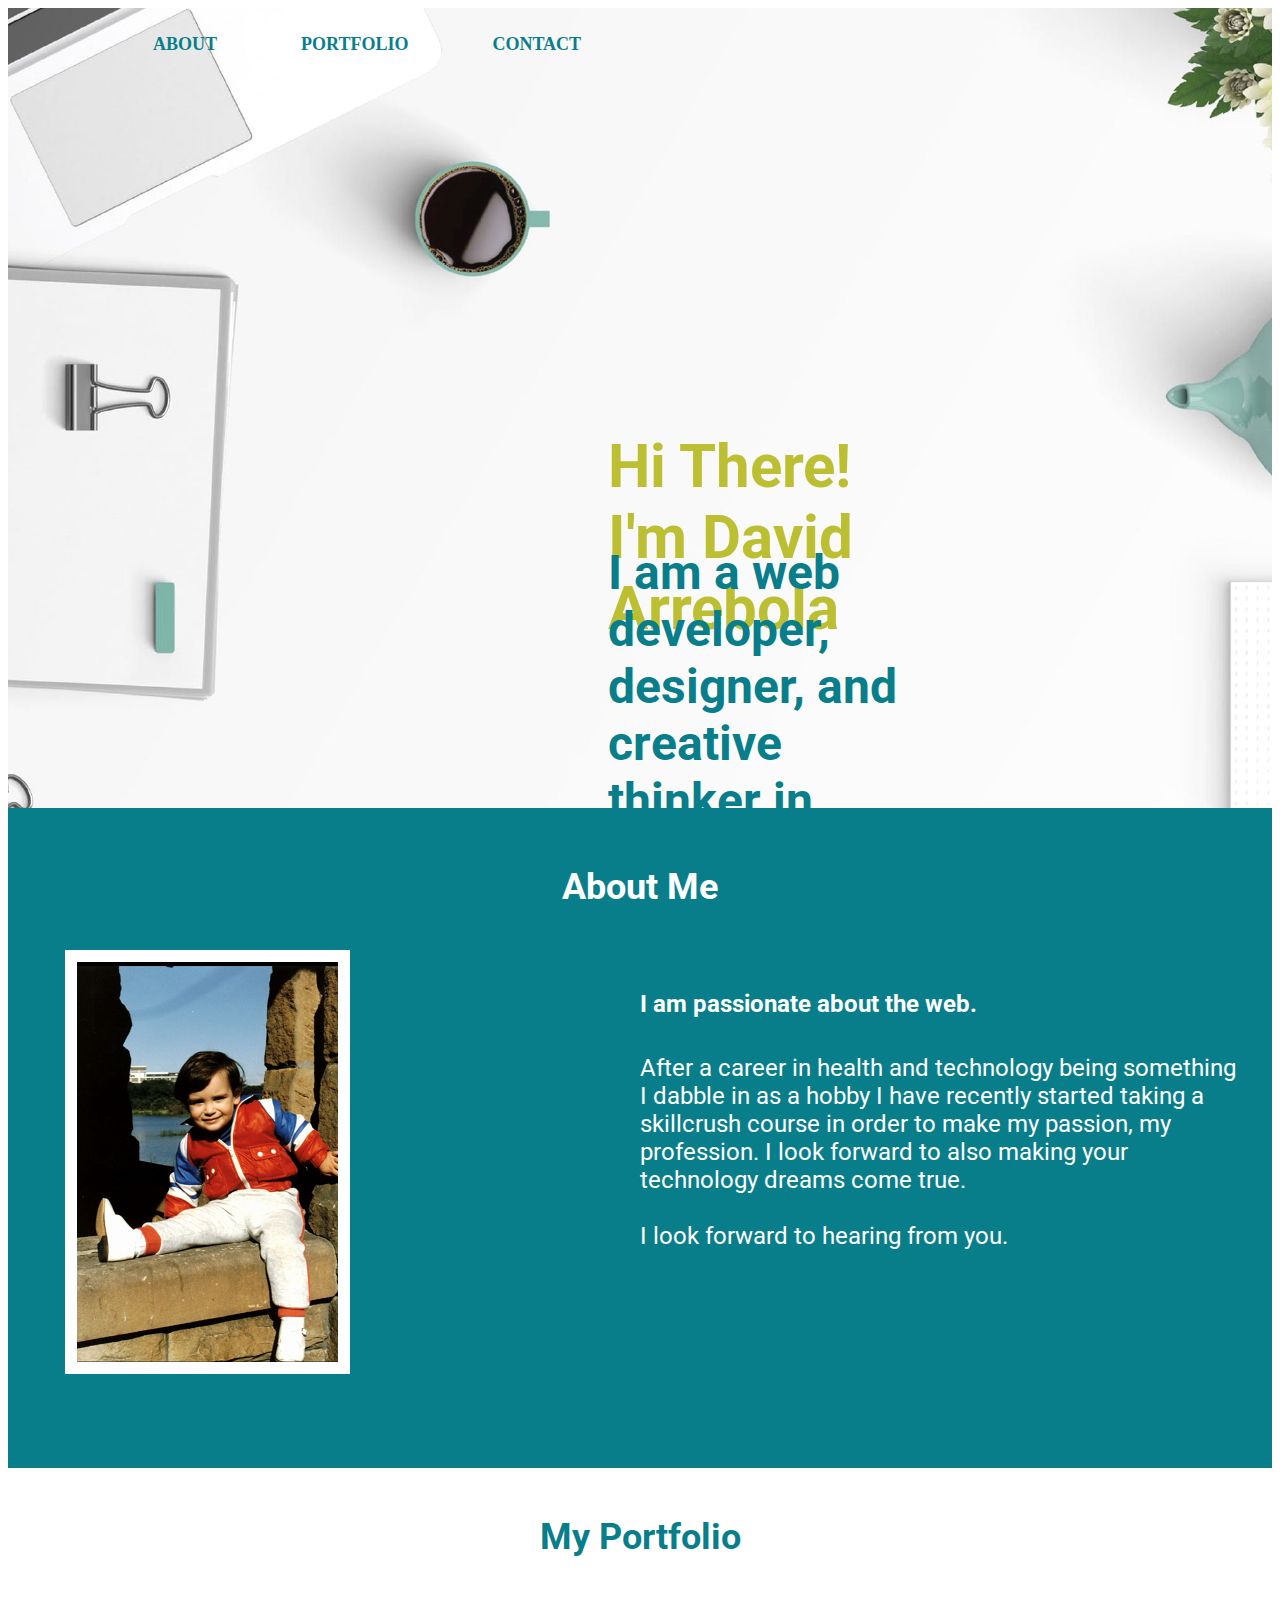
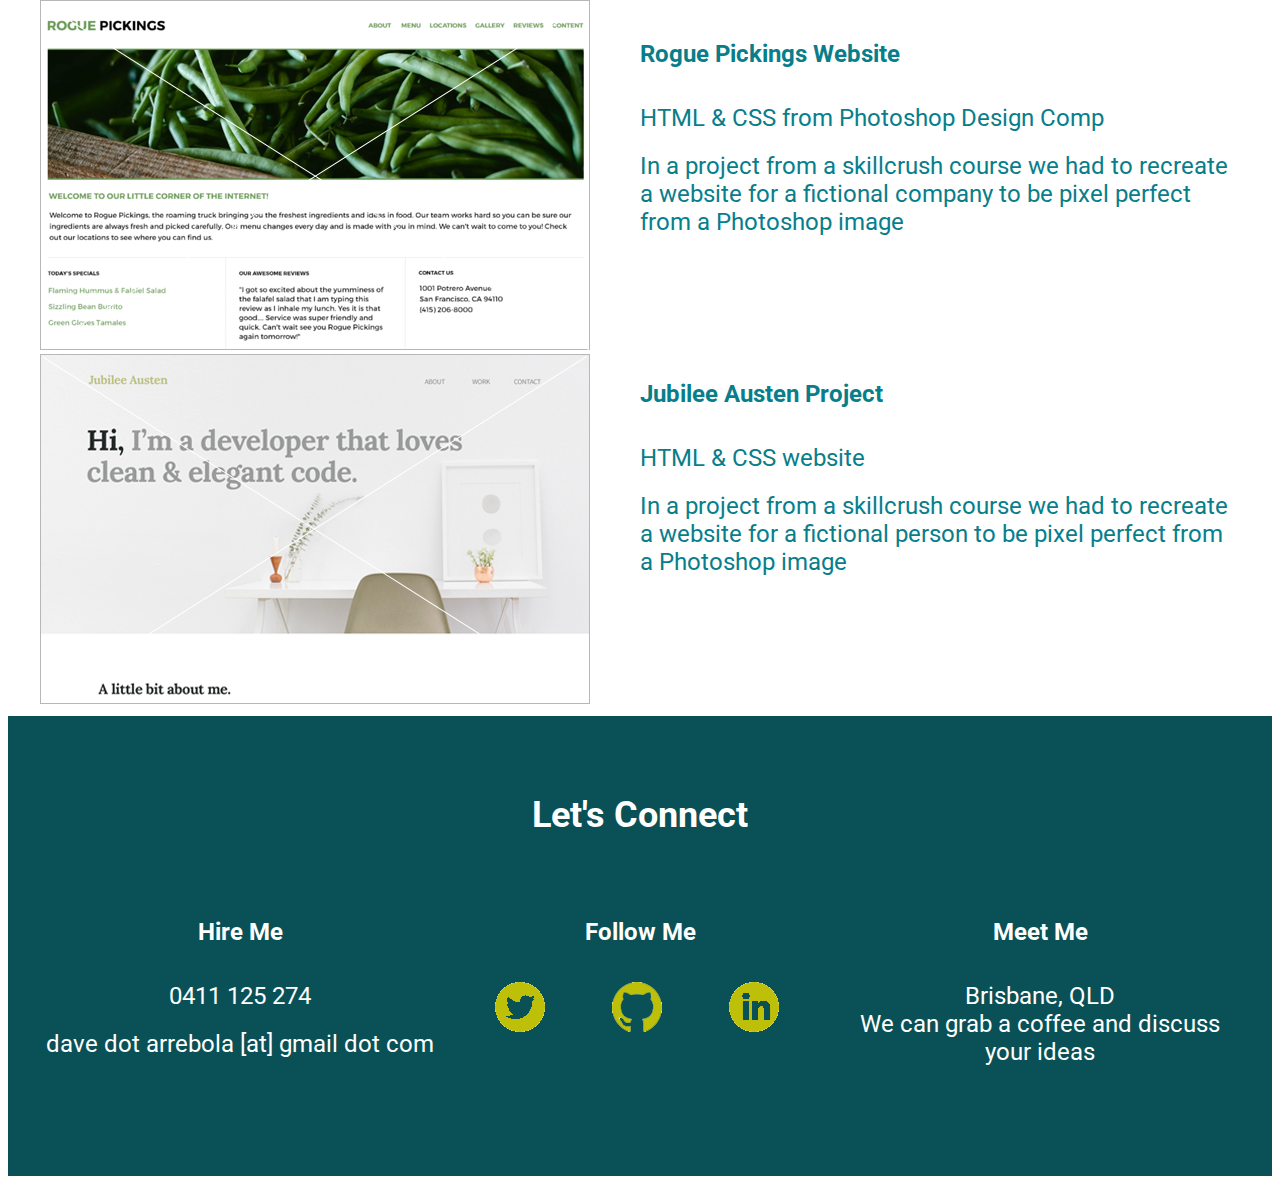
<file: index.html>
<!doctype html>
<html lang="en">
    <head>
      <meta charset="utf-8">
      <link rel="stylesheet" type="text/css" href="css/main.css">
      <link href="https://fonts.googleapis.com/css?family=Roboto:400,700&display=swap" rel="stylesheet">
      <title>David Arrebola Portfolio</title>
    </head>
    <body>
      <header>
        <nav>
          <ul>
            <li><a href="#about">About</a></li>
            <li><a href="#portfolio">Portfolio</a></li>
            <li><a href="#contact">Contact</a></li>
          </ul>
        </nav>
        <h1> Hi There! I'm David Arrebola</h1>
        <h3> I am a web developer, designer, and creative thinker in Brisbane, Australia</h3>
      </header>
      <!-- Heading -->
      <section id="about">
      <div class="full-width"> <!-- full width div-->
      <h4> About Me</h4>
      <div class="half-width"> <!-- half width div-->
        <!-- Photo of me -->
        <img id="profile-img" src="img/aboutmepicture.png" alt="my picture" />
      </div>
      <div class="half-width"><!-- half width div-->
        <h5> I am passionate about the web. </h5>
        <p> After a career in health and technology being something I dabble in as a hobby I have recently started taking a skillcrush course in order to make my passion, my profession. I look forward to also making your technology dreams come true.<br><br>I look forward to hearing from you. </p>
      </div>
    </div>
    </section>
    <section id="portfolio">
      <div class="full-width"> <!-- full width div-->
      <h4> My Portfolio </h4>
      <div class="half-width"> <!-- half width div profile picture -->
        <div>
        <a href="rogue/index.html" target="_blank"><img id="rogue-img" src="img/rogue-pickings-thumbnail.png" alt="rogue pickings" /></a>
      </div>
      <div>
        <a href="jubilee/index.html" target="_blank"><img id="jubilee-img" src="img/jubilee-thumbnail.png" alt="jubileeausten" /></a>
      </div>
      </div>
      <div class="half-width"><!-- half width div-->
        <div class="porttextdiv">
        <h5>Rogue Pickings Website</h5>
        <p>HTML &amp; CSS from Photoshop Design Comp</p>
        <p> In a project from a skillcrush course we had to recreate a website for a fictional company to be pixel perfect from a Photoshop image</p>
      </div>
      <div class="porttextdiv">
        <h5> Jubilee Austen Project </h5>
        <p>HTML &amp; CSS website</p>
        <p>In a project from a skillcrush course we had to recreate a website for a fictional person to be pixel perfect from a Photoshop image</p>
      </div>
      </div>
    </div>
    </section>
      <footer>
        <section id="contact">
        <div class="full-width">
          <h4> Let's Connect </h4>
          <div class="third-width">
            <h5>Hire Me</h5>
              <p> 0411 125 274 </p>
              <p> dave dot arrebola [at] gmail dot com</p>
          </div>
          <div class="third-width">
            <h5> <span>Follow Me</span> </h5>
            <ul>
                <li><a href=""><img src="img/icon-twitters.png" alt="twitter icon" /></a></li>
                <li><a href=""><img src="img/icon-githubs.png" alt="github icon" /></a></li>
                <li><a href=""><img src="img/icon-linkedins.png" alt="linkedin icon" /></a></li>
            </ul>
          </div>
          <div class="third-width">
            <h5> Meet Me</h5>
            <p> Brisbane, QLD<br> We can grab a coffee and discuss your ideas</p>
          </div>
        </div>
      </section>
      </footer>
    </body>
</html>
</file>
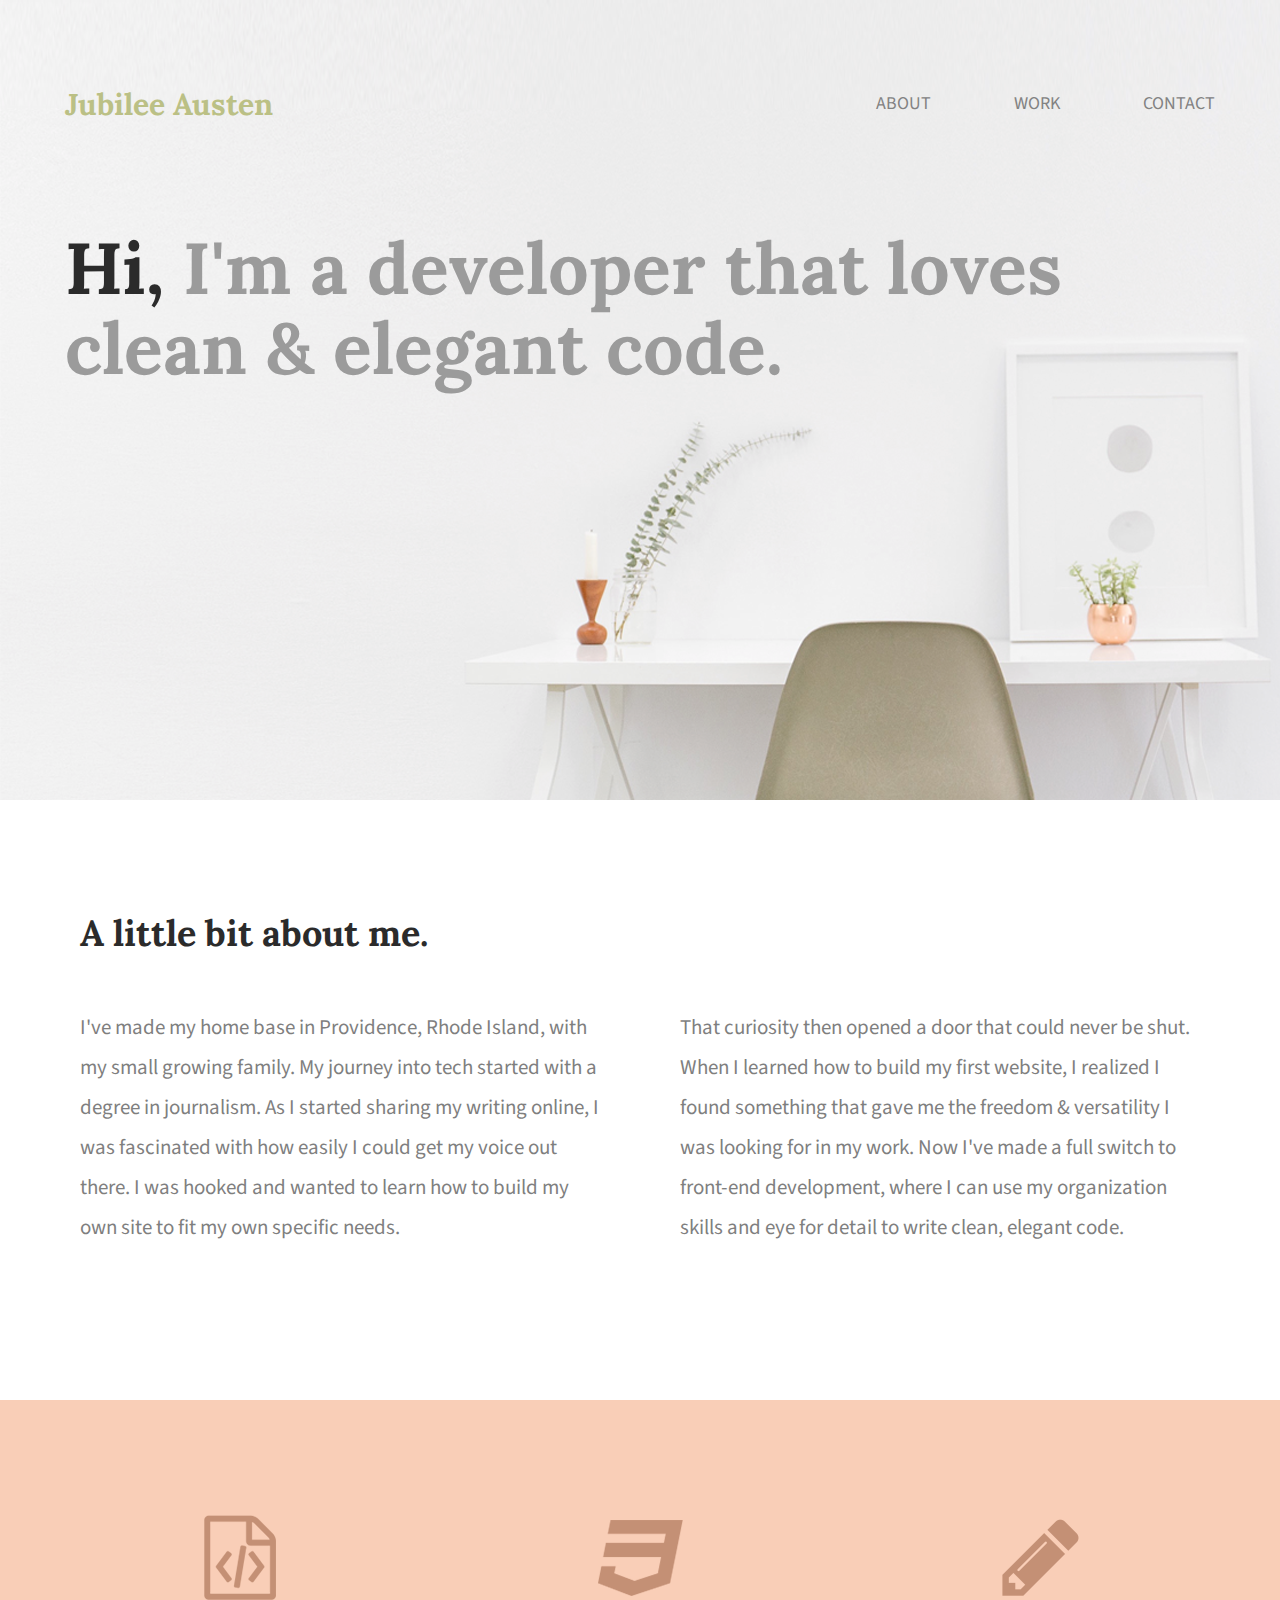
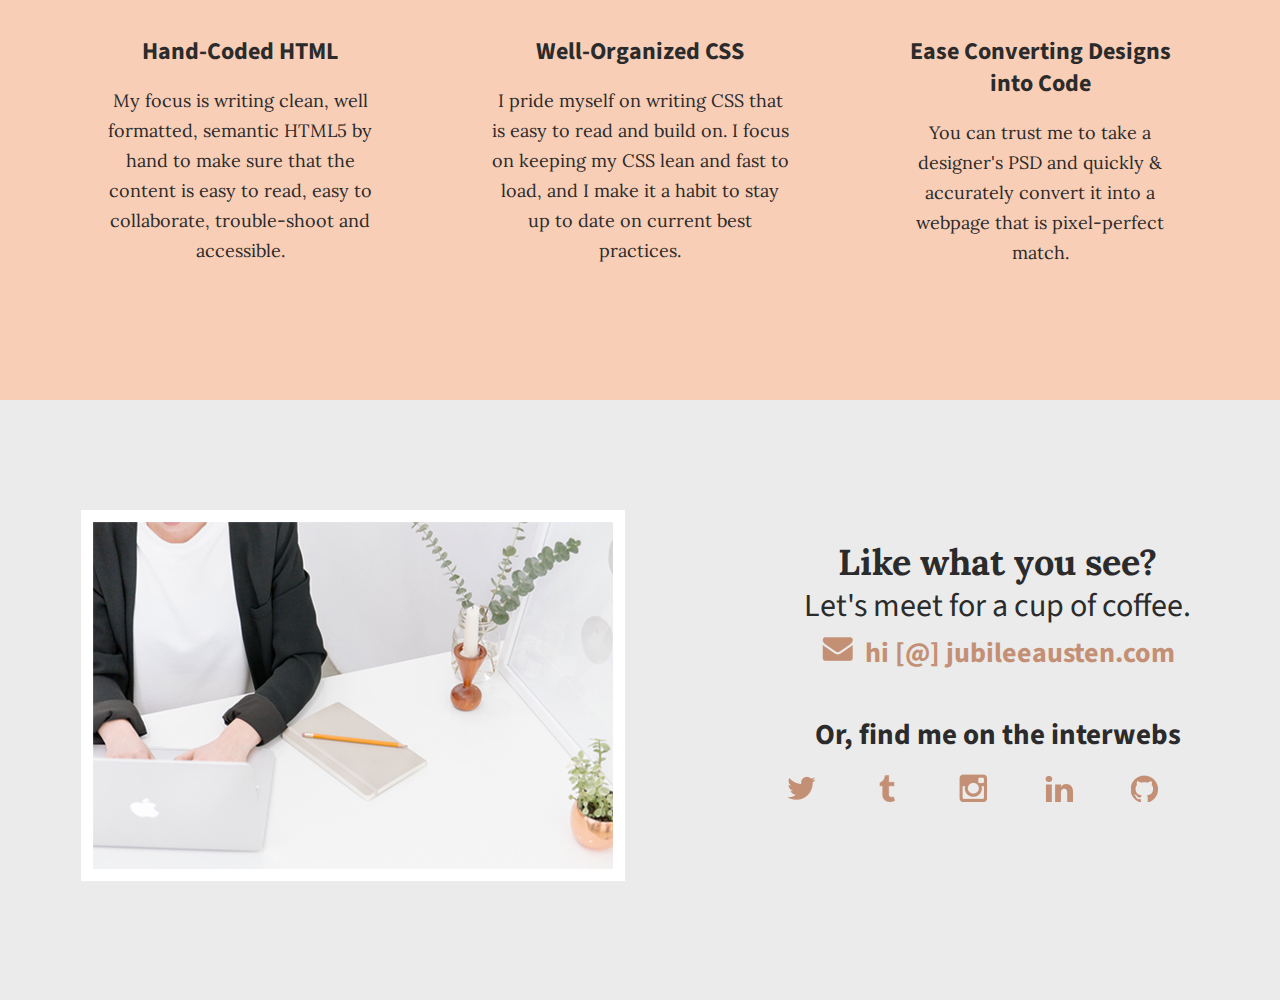
<file: jubilee/index.html>
<!doctype html>
<html lang="en">
    <head>
        <meta charset="utf-8">
        <title>Jubilee Austen | Portfolio</title>
        <link rel="stylesheet" href="css/normalize.css">
        <link rel="stylesheet" href="css/main.css">
        <link href='https://fonts.googleapis.com/css?family=Source+Sans+Pro:400,700' rel='stylesheet' type='text/css'>
        <link href="https://fonts.googleapis.com/css?family=Lora:400,700&display=swap" rel="stylesheet">
        <link href='https://fonts.googleapis.com/css?family=Lora:400,700' rel='stylesheet' type='text/css'>
        <link href='https://fonts.googleapis.com/css?family=Lora:400,700' rel='stylesheet' type='text/css'>
    </head>
    <body>
        <header>
            <div class="full-width">
                <div class="half-width">
                    <h1>Jubilee Austen</h1>
                </div>
                 <div class="half-width">
                    <nav>
                        <ul>
                            <li><a href="#about">About</a></li>
                            <li><a href="#work">Work</a></li>
                            <li><a href="#contact">Contact</a></li>
                        </ul>
                    </nav>
                </div>
                <h2><span>Hi,</span> I'm a developer that loves clean &amp; elegant code.</h2>
            </div>
        </header>

        <main>
            <section id="about">
                <div class="full-width">
                    <h2>A little bit about me.</h2>
                    <div class="half-width">
                        <p>I've made my home base in Providence, Rhode Island, with my small growing family. My journey into tech started with a degree in journalism. As I started sharing my writing online, I was fascinated with how easily I could get my voice out there. I was hooked and wanted to learn how to build my own site to fit my own specific needs.</p>
                    </div>
                    <div class="half-width">
                        <p>That curiosity then opened a door that could never be shut. When I learned how to build my first website, I realized I found something that gave me the freedom &amp; versatility I was looking for in my work. Now I've made a full switch to front-end development, where I can use my organization skills and eye for detail to write clean, elegant code.</p>
                    </div>
                </div>
            </section>

            <section id="work">
                <div class="full-width">
                    <div class="third-width">
                        <img src="img/icon-html.png" alt="HTML icon" />
                        <h3>Hand-Coded HTML</h3>
                        <p>My focus is writing clean, well formatted, semantic HTML5 by hand to make sure that the content is easy to read, easy to collaborate, trouble-shoot and accessible.</p>
                    </div>
                    <div class="third-width">
                        <img src="img/icon-css.png" alt="CSS icon" />
                        <h3>Well-Organized CSS</h3>
                        <p>I pride myself on writing CSS that is easy to read and build on. I focus on keeping my CSS lean and fast to load, and I make it a habit to stay up to date on current best practices.</p>
                    </div>
                    <div class="third-width">
                        <img src="img/icon-pencil.png" alt="Pencil icon" />
                        <h3>Ease Converting Designs into Code</h3>
                        <p>You can trust me to take a designer's PSD and quickly &amp; accurately convert it into a webpage that is pixel-perfect match.</p>
                    </div>
                </div>
            </section>

            <footer id="contact">
                <div class="full-width">
                    <div class="half-width">
                        <img id="contact-img" src="img/contact-img.png" alt="my contact image" />
                    </div>
                    <div class="half-width" id="contact-info">
                        <h2>Like what you see?</h2>
                        <h3 id="email-header">Let's meet for a cup of coffee.</h3>
                        <a href="mailto:hi@jubileeausten.com"><img id="envelope" src="img/icon-envelope.png" alt="envelope icon" />hi [@] jubileeausten.com</a>
                        <h4 id="socialmedia-header">Or, find me on the interwebs</h4>
                        <ul>
                            <li><a href="https://twitter.com"><img src="img/icon-twitter.png" alt="twitter icon" /></a></li>
                            <li><a href="https://www.tumblr.com"><img src="img/icon-tumblr.png" alt="tumblr icon" /></a></li>
                            <li><a href="https://www.instagram.com"><img src="img/icon-instagram.png" alt="instagram icon" /></a></li>
                            <li><a href="https://au.linkedin.com"><img src="img/icon-linkedin.png" alt="linkedin icon" /></a></li>
                            <li><a href="https://github.com"><img src="img/icon-github.png" alt="github icon" /></a></li>
                        </ul>
                    </div>
                </div>
            </footer>
        </main>
    </body>
</html>
</file>
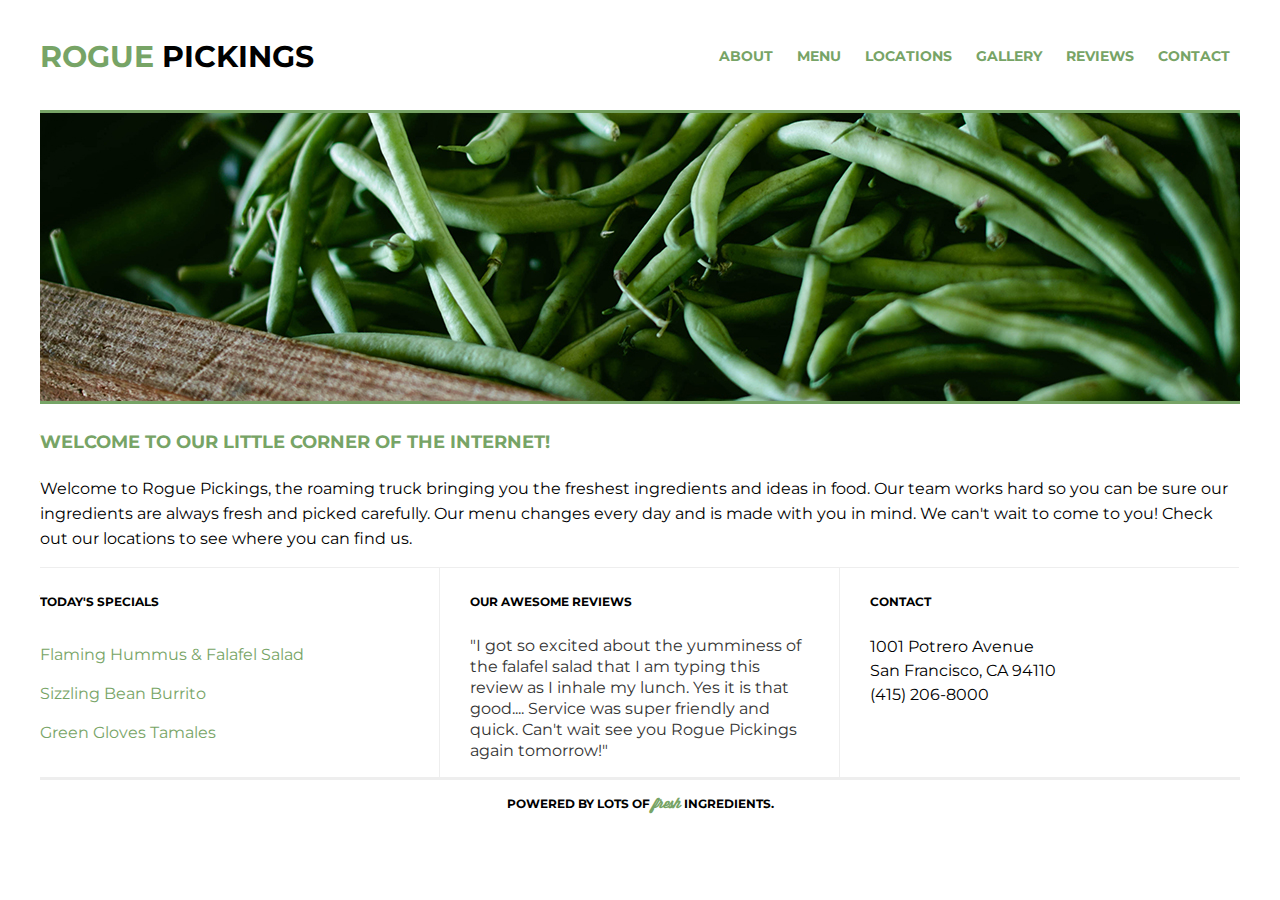
<file: rogue/index.html>
<!doctype html>
<html>
    <head>
        <meta charset="utf-8">
        <title>Rogue Pickings | Brush Up Those Skills!</title>
        <link rel="stylesheet" href="css/normalize.css">
        <link rel="stylesheet" href="css/main.css">
        <link href="https://fonts.googleapis.com/css?family=Montserrat:400,700" rel="stylesheet">
    </head>
    <body>
        <div class="container">
            <header>
                <h1><span>rogue</span> pickings</h1>
                <nav>
                    <ul>
                        <li>
                            <a href="">About</a>
                        </li>
                        <li>
                            <a href="">Menu</a>
                        </li>
                        <li>
                            <a href="">Locations</a>
                        </li>
                        <li>
                            <a href="">Gallery</a>
                        </li>
                        <li>
                            <a href="">Reviews</a>
                        </li>
                        <li>
                            <a href="">Contact</a>
                        </li>
                    </ul>
                </nav>
            </header>
            <section class="top-section">
                <div class="main-image"><img src="img/download.jpg" alt="green beans" /></div>
                <div class="main-title">
                    <h3>Welcome to our little corner of the internet!</h3>
                    <p>Welcome to Rogue Pickings, the roaming truck bringing you the freshest ingredients and ideas in food. Our team works hard so you can be sure our ingredients are always fresh and picked carefully. Our menu changes every day and is made with you in mind. We can't wait to come to you! Check out our locations to see where you can find us.</p>
                </div>
            </section>
            <section class="bottom-section">
                <div class="section-one">
                    <h4>Today's Specials</h4>
                    <ul class="menu">
                        <li>Flaming Hummus &amp; Falafel Salad</li>
                        <li>Sizzling Bean Burrito</li>
                        <li>Green Gloves Tamales</li>
                    </ul>
                </div>
                <div class="section-two">
                    <h4>Our Awesome Reviews</h4>
                    <p class="reviews">"I got so excited about the yumminess of the falafel salad that I am typing this review as I inhale my lunch. Yes it is that good.... Service was super friendly and quick. Can't wait see you Rogue Pickings again tomorrow!"</p>
                </div>
                <div class="section-three"><h4>Contact</h4>
                    <p class="address">1001 Potrero Avenue<br>
                        San Francisco, CA 94110<br>
                        (415) 206-8000 </p>
                </div>
            </section>
            <footer>
                <h4>Powered by lots of <span>fresh</span> ingredients.</h4>
            </footer>
        </div>
    </body>
</html>
</file>
<file: css/main.css>
.full-width{
  width: 1200px;
  margin: 0 auto;
}

.half-width{
  width: 600px;
  float: left;
}

.third-width{
  width: 400px;
  float: left;
}

/** Header *****/

nav{
  float: left;
  padding: 10px 25px;
}

nav ul li{
    display: inline-block;
}

nav ul li a {
    text-transform: uppercase;
    text-decoration: inherit;
    font-size: 18px;
    font-weight: bolder;
    color: #087e8b;
    padding-left: 80px;
  /**  -webkit-text-stroke-width: 1px;
   -webkit-text-stroke-color: black; **/
}

header h1{
  width:auto;
  clear:both;
  color: #bcbf32;
  padding: 350px 350px 0px 600px;
  font-size: 60px;
}

header h3 {
  width: auto;
  clear: both;
  color: #087e8b;
  padding: 5px 350px 0px 600px;
  font-size: 48px;
}

main {
  font-family: 'Roboto', sans-serif;
}

h1{
  height: 60px;
  font-family: 'Roboto', sans-serif;
  font-weight: bold;
}

h3{
  height: 48px;
  font-family: 'Roboto', sans-serif;
}

h4 {
  font-family: 'Roboto', sans-serif;
  height: 36px;
}

h5 {
  font-family: 'Roboto', sans-serif;
  height: 24px;
  font-weight: bold;
}

p{
  font-family: 'Roboto', sans-serif;
  height: 24px;
}

header{
  height: 800px;
  background: url("../img/hero-image.png");
  background-size: cover;
}

/*** ABOUT ****/

#about {
  clear: both;
  background-color: #087e8b;
  height: 650px;
  padding-top: 10px ;
  color: white;
  /** background-image: linear-gradient(to bottom, #087e8b, #0bafc1); **/
}

#about h4 {
  text-align: center;
  font-size: 36px;
  font-weight: bold;
}

#about h5{
  font-size: 24px;
  font-weight: bold;
}

#about p{
    font-size: 24px;
}

#about img#profile-img {
  margin-left: 25px;
  border: 12px solid #ffffff;
}

/** PORTFOLIO **/

#portfolio {
  clear: both;
  height: 800px;
}

#portfolio h4 {
  text-align: center;
  font-size: 36px;
  color: #087e8b;
}

#portfolio h5 {
  font-size: 24px;
  font-weight: bold;
  color: #087e8b;
}

#portfolio p{
  font-size: 24px;
  color: #087e8b;
}

.porttextdiv {
  height: 300px;
}

/** FOOTER / Contact **/

#contact {
  clear:both;
  color: white;
  background-color: #095156;
  height: 450px;
/**  background-image: linear-gradient(to bottom, #1198a2, #095156); **/
  padding-top: 10px;

}

#contact h4 {
  text-align: center;
  font-weight: bold;
  font-size: 36px;
  padding-top: 20px;
}

#contact h5{
  font-size: 24px;
  font-weight: bold;
  text-align: center;
}

#contact p{
  font-size: 24px;
  text-align: center;
}

#contact ul {
    list-style: none;
}
#contact ul li {
     display: inline-block;
}

#contact ul img {
    font-size: 32px;
    padding-right: 48px;
    padding-left: 15px;
}
</file>
<file: jubilee/css/main.css>
/******* BASE STYLES **********/

body {
font-family:"source sans pro", sans-serif;
color: #2b2b2b;
}

#about, #work, #contact {
  height:600px;
}

/*** GRID ***/

.full-width {
  width: 1200px;
  margin: 0 auto;
}

.half-width {
  width: 600px;
  float: left;
}

.third-width{
  width: 400px;
  float: left;
}

/**** HEADER!!! ****/

header {
  height: 800px;
  background: url("../img/hero.png") ;
  background-size: cover;
}

header h1{
  padding: 65px 0 65px 25px;
  font-family: 'Lora';
  font-size: 30px;
  color: #bbc085;
}

nav {
    float: right;
    padding: 75px 25px;
}
nav ul li{
    display: inline-block;
}
nav ul li a {
    text-transform: uppercase;
    text-decoration: inherit;
    font-size: 18px;
    color: #828282;
    padding-left: 80px;
}

header h2 {
    width: auto;
    clear: left;
    font-family: 'Lora';
    font-size: 72px;
    line-height: 80px;
    color: #9b9b9b;
    padding: 20px 0 20px 25px;
}

header h2 span {
    color: #2b2b2b;
}
/**** About Code ****/

#about .full-width {
  padding: 80px 0;
  }

#about h2 {
  font-family: 'Lora', serif;
  colour: #2b2b2b;
  font-size: 36px;
  padding-left: 40px;
}

#about p {
  font-size: 21px;
  color: #7f7f7f;
  line-height: 40px;
  padding-left: 40px;
  padding-right: 40px;
}

/***** Work Section *******/

#work {
  text-align: center;
  background-color: #f9ceb7;
}

#work .full-width {
    padding: 115px 0;
}

#work img {
  padding-bottom: 30px;
}

#work h3 {
  font-size: 24px;
  font-family:'Source Sans Pro';
  color: #2b2b2b;
  line-height: 32px;
  width: 300px;
  margin: 0 auto;
}

#work p {
  font-family: 'Lora' ;
  font-size: 18px;
  color: #2b2b2b;
  line-height: 30px;
  padding: 0 50px;
}

/*** Contact ****/

#contact {
  text-align: center;
  background-color: #ebebeb;
}

#contact .full-width {
  padding: 110px 0;
}

#contact img#contact-img {
  margin-left: 25px;
  border: 12px solid #ffffff;
}

#contact h2, #contact #email-header, #contact #socialmedia-header, #contact ul{
  padding-left: 115px;
}

#contact #envelope{
  padding: 0 10px 0 115px;
}

#contact h2 {
    font-family: 'Lora';
    font-size: 36px;
    line-height: 44px;
    font-weight: bold;
}
#contact #email-header{
    font-size: 32px;
    font-weight: normal;
    line-height: 44px;
    margin: -30px 0 5px 0;
}
#contact #socialmedia-header {
    font-weight: bold;
    font-size: 29px;
    line-height: 44px;
    margin: 40px 0 0 0;
}
#contact a {
    text-decoration: none;
    color: #c49075;
    font-weight: bold;
    font-size: 28px;
}

#contact ul {
    list-style: none;
}
#contact ul li {
     display: inline-block;
}
#contact ul img {
    font-size: 32px;
    padding-right: 48px;
}
</file>
<file: rogue/css/main.css>
@font-face{
	font-family: 'Wisdom Script';
	src: url('../fonts/wisdom-script.otf') format('opentype');
}

body {
	font-family: 'Montserrat', Helvetica, Arial, sans-serif;
}

.container{
	width: 1200px;
	margin: 0 auto;
}

h1,
h2,
h3,
h4 {
	color: black;
	text-transform: uppercase;
	font-weight: 700;
}
h1 {
	font-size: 30px;
}
h2 {
	font-size: 24px;
}
h3 {
	font-size: 18px;
}
h4 {
	font-size: 12px;
}

p {
	font-size: 14px;
	line-height: 21px;
    padding: 0 30px;
}

header {
	height: 110px;
	border-bottom: 3px solid #77a466;
	margin: 0 auto;
}

header h1 {
	float: left;
	margin: 0;
	padding: 38px 0;
}
header h1 span {
	color: #77a466;
}

header nav {
	float: right;
	padding: 46px 0;
}
header nav ul {
	margin: 0;
	padding: 0;
}
header nav ul li {
	text-transform: uppercase;
	font-weight: 700;
	font-size: 14px;
	padding: 0 10px;
	display: inline;
}
header nav ul li a{
	text-decoration: none;
	color:#77a466;
}

.top-section,
.bottom-section {
	margin: 0 auto;
	clear: both;
}

.main-image {
	height: auto;
	float: left;
}
.main-image img {
	border-bottom: 3px solid #77a466;
}

.main-title {
	height: auto;
	float: left;
}
.main-title h3 {
	text-align: left;
	padding: 5px 0;
	color: #77a466;
}
.main-title p {
	padding: 0;
	font-size: 16px;
	line-height: 25px;
}

.section-one,
.section-two,
.section-three {
	width: 399px;
	height: auto;
	float: left;
	border-top: 1px solid #eee;
}

.section-one h4 {
	padding: 10px 0;
}

.section-two {
	border-left: 1px solid #eee;
	border-right: 1px solid #eee;
}

.section-two h4,
.section-three h4 {
	padding: 10px 30px;
}

.menu {
	list-style: none;
	padding: 0;
}
.menu li {
	padding: 10px 0;
	color:#77a466;
}

.reviews {
	color: #333;
	font-size: 16px;
	line-height: 21px;
}

.address {
	font-size: 16px;
	line-height: 24px;
}

footer {
	height: 50px;
	border-top: 3px solid #eee;
	margin: 0 auto;
	clear: both;
	text-align: center;
}
footer span {
	font-family: 'Wisdom Script', cursive;
	text-transform: lowercase;
	color: #77a466;
	font-size: 14px;
}
</file>
